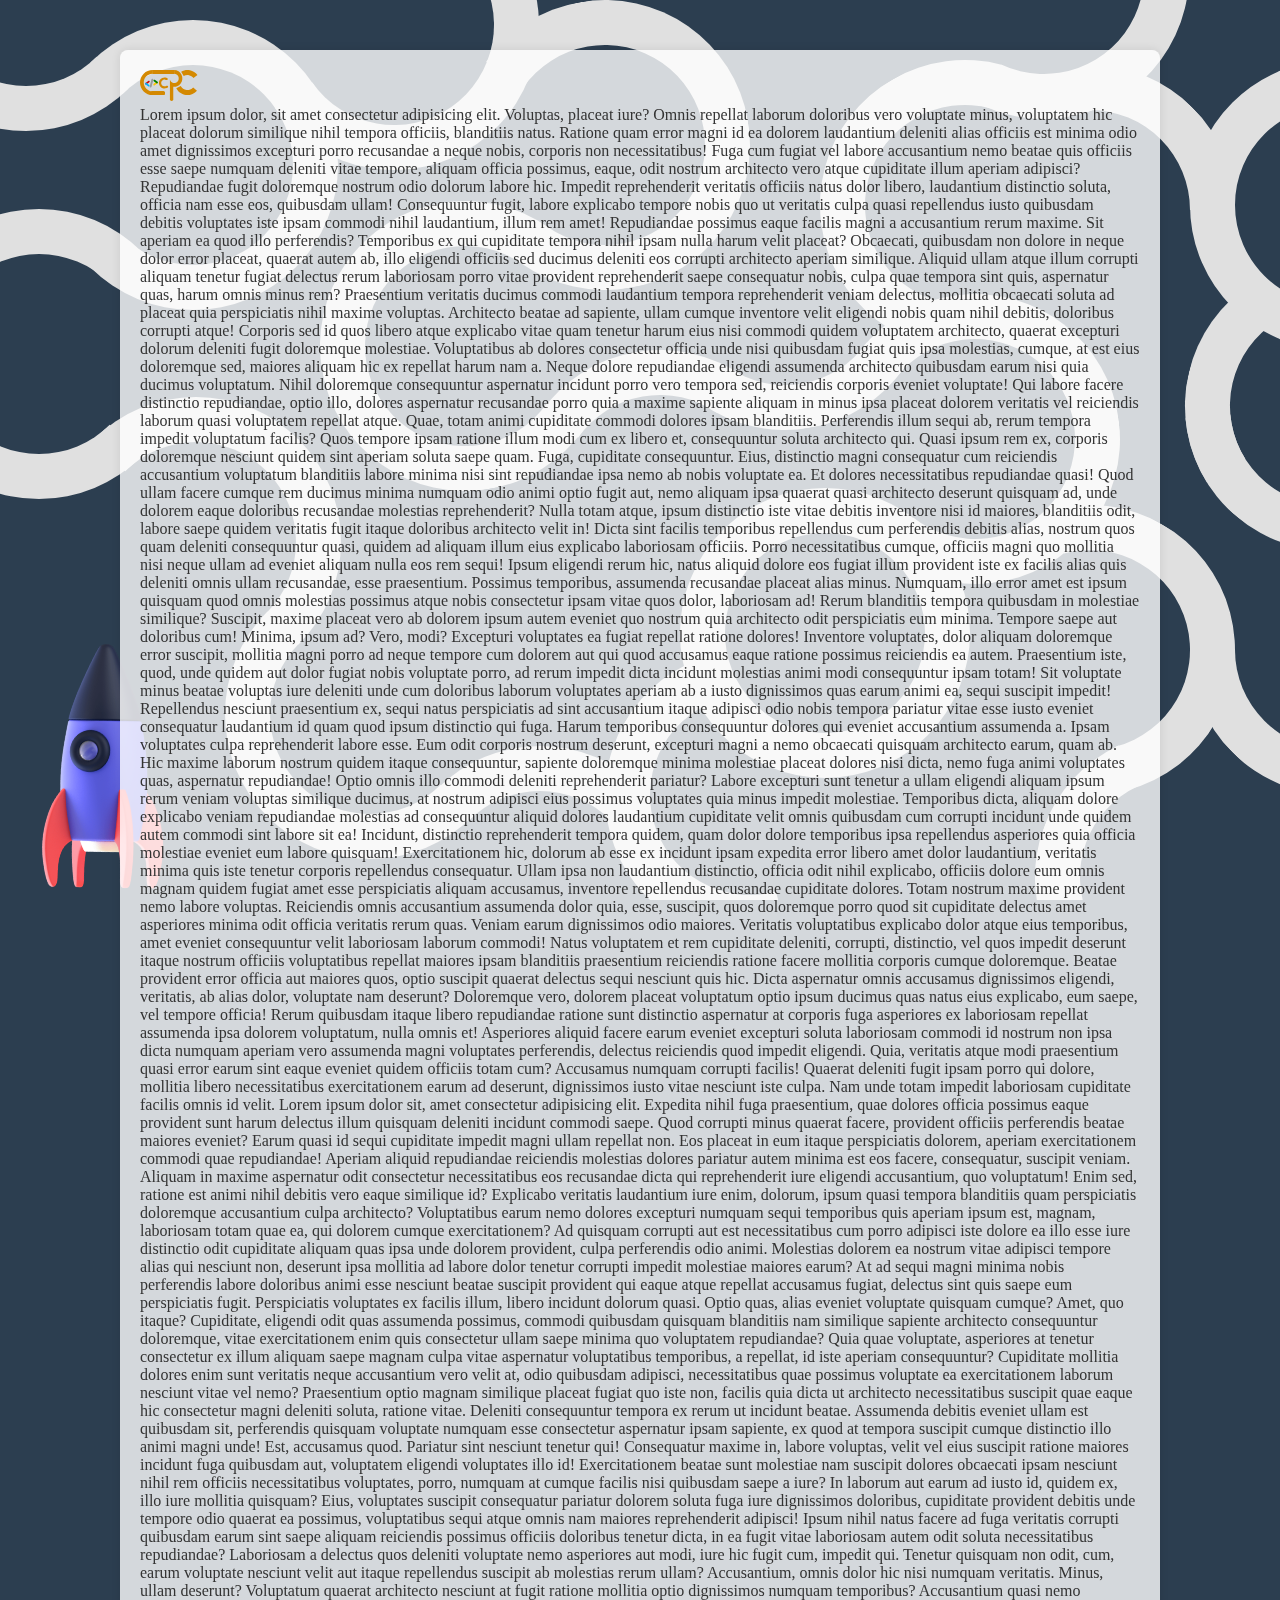
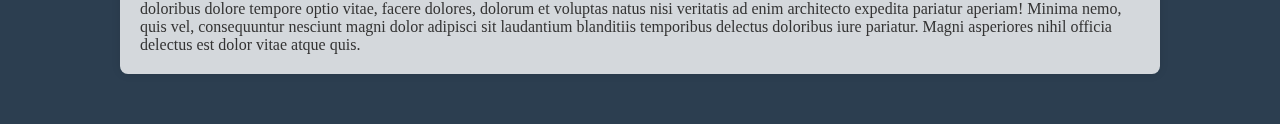
<file: index.html>
<!DOCTYPE html>
<html lang="en">
<head>
    <meta charset="UTF-8">
    <meta name="viewport" content="width=device-width, initial-scale=1.0">
    <title>Interconnected Partial Circles</title>
    <link rel="stylesheet" href="styles.css">
</head>
<body>
    <div class="circle-container">
        <div class="circle"></div>
        <div class="circle"></div>
        <div class="circle"></div>
        <div class="circle"></div>
        <div class="circle"></div>
        <div class="circle"></div>
        <div class="circle"></div>
        <div class="circle"></div>
        <div class="circle"></div>
        <div class="circle"></div>
        <div class="circle"></div>
        <div class="circle"></div>
        <div class="circle"></div>
        <div class="circle"></div>
        <div class="circle"></div>
        <div class="circle"></div>
        <div class="circle"></div>
        <div class="circle"></div>
        <div class="circle"></div>
        <div class="circle"></div>
        <div class="circle"></div>
        <div class="circle"></div>
    </div>
    <img src="img/rocket.png" id="rocket-img"alt="rocket" class="rocket">
    <div id='rocket'></div>
<div id='exhaust'></div>
<div id='sky'></div>

    <div class="content soc">
        <div class ="navbar "><!-- Fixed Navigation Bar all buttons on right side-->
            <div class="svg-container">
                <img src="navlogo.svg" alt="Logo" id="mySVG">
                <div id="output">
                    <span id="word"></span>
                </div>
            </div>
        </div>
        Lorem ipsum dolor, sit amet consectetur adipisicing elit. Voluptas, placeat iure? Omnis repellat laborum doloribus vero voluptate minus, voluptatem hic placeat dolorum similique nihil tempora officiis, blanditiis natus. Ratione quam error magni id ea dolorem laudantium deleniti alias officiis est minima odio amet dignissimos excepturi porro recusandae a neque nobis, corporis non necessitatibus! Fuga cum fugiat vel labore accusantium nemo beatae quis officiis esse saepe numquam deleniti vitae tempore, aliquam officia possimus, eaque, odit nostrum architecto vero atque cupiditate illum aperiam adipisci? Repudiandae fugit doloremque nostrum odio dolorum labore hic. Impedit reprehenderit veritatis officiis natus dolor libero, laudantium distinctio soluta, officia nam esse eos, quibusdam ullam! Consequuntur fugit, labore explicabo tempore nobis quo ut veritatis culpa quasi repellendus iusto quibusdam debitis voluptates iste ipsam commodi nihil laudantium, illum rem amet! Repudiandae possimus eaque facilis magni a accusantium rerum maxime. Sit aperiam ea quod illo perferendis? Temporibus ex qui cupiditate tempora nihil ipsam nulla harum velit placeat? Obcaecati, quibusdam non dolore in neque dolor error placeat, quaerat autem ab, illo eligendi officiis sed ducimus deleniti eos corrupti architecto aperiam similique. Aliquid ullam atque illum corrupti aliquam tenetur fugiat delectus rerum laboriosam porro vitae provident reprehenderit saepe consequatur nobis, culpa quae tempora sint quis, aspernatur quas, harum omnis minus rem? Praesentium veritatis ducimus commodi laudantium tempora reprehenderit veniam delectus, mollitia obcaecati soluta ad placeat quia perspiciatis nihil maxime voluptas. Architecto beatae ad sapiente, ullam cumque inventore velit eligendi nobis quam nihil debitis, doloribus corrupti atque! Corporis sed id quos libero atque explicabo vitae quam tenetur harum eius nisi commodi quidem voluptatem architecto, quaerat excepturi dolorum deleniti fugit doloremque molestiae. Voluptatibus ab dolores consectetur officia unde nisi quibusdam fugiat quis ipsa molestias, cumque, at est eius doloremque sed, maiores aliquam hic ex repellat harum nam a. Neque dolore repudiandae eligendi assumenda architecto quibusdam earum nisi quia ducimus voluptatum. Nihil doloremque consequuntur aspernatur incidunt porro vero tempora sed, reiciendis corporis eveniet voluptate! Qui labore facere distinctio repudiandae, optio illo, dolores aspernatur recusandae porro quia a maxime sapiente aliquam in minus ipsa placeat dolorem veritatis vel reiciendis laborum quasi voluptatem repellat atque. Quae, totam animi cupiditate commodi dolores ipsam blanditiis. Perferendis illum sequi ab, rerum tempora impedit voluptatum facilis? Quos tempore ipsam ratione illum modi cum ex libero et, consequuntur soluta architecto qui. Quasi ipsum rem ex, corporis doloremque nesciunt quidem sint aperiam soluta saepe quam. Fuga, cupiditate consequuntur. Eius, distinctio magni consequatur cum reiciendis accusantium voluptatum blanditiis labore minima nisi sint repudiandae ipsa nemo ab nobis voluptate ea. Et dolores necessitatibus repudiandae quasi! Quod ullam facere cumque rem ducimus minima numquam odio animi optio fugit aut, nemo aliquam ipsa quaerat quasi architecto deserunt quisquam ad, unde dolorem eaque doloribus recusandae molestias reprehenderit? Nulla totam atque, ipsum distinctio iste vitae debitis inventore nisi id maiores, blanditiis odit, labore saepe quidem veritatis fugit itaque doloribus architecto velit in! Dicta sint facilis temporibus repellendus cum perferendis debitis alias, nostrum quos quam deleniti consequuntur quasi, quidem ad aliquam illum eius explicabo laboriosam officiis. Porro necessitatibus cumque, officiis magni quo mollitia nisi neque ullam ad eveniet aliquam nulla eos rem sequi! Ipsum eligendi rerum hic, natus aliquid dolore eos fugiat illum provident iste ex facilis alias quis deleniti omnis ullam recusandae, esse praesentium. Possimus temporibus, assumenda recusandae placeat alias minus. Numquam, illo error amet est ipsum quisquam quod omnis molestias possimus atque nobis consectetur ipsam vitae quos dolor, laboriosam ad! Rerum blanditiis tempora quibusdam in molestiae similique? Suscipit, maxime placeat vero ab dolorem ipsum autem eveniet quo nostrum quia architecto odit perspiciatis eum minima. Tempore saepe aut doloribus cum! Minima, ipsum ad? Vero, modi? Excepturi voluptates ea fugiat repellat ratione dolores! Inventore voluptates, dolor aliquam doloremque error suscipit, mollitia magni porro ad neque tempore cum dolorem aut qui quod accusamus eaque ratione possimus reiciendis ea autem. Praesentium iste, quod, unde quidem aut dolor fugiat nobis voluptate porro, ad rerum impedit dicta incidunt molestias animi modi consequuntur ipsam totam! Sit voluptate minus beatae voluptas iure deleniti unde cum doloribus laborum voluptates aperiam ab a iusto dignissimos quas earum animi ea, sequi suscipit impedit! Repellendus nesciunt praesentium ex, sequi natus perspiciatis ad sint accusantium itaque adipisci odio nobis tempora pariatur vitae esse iusto eveniet consequatur laudantium id quam quod ipsum distinctio qui fuga. Harum temporibus consequuntur dolores qui eveniet accusantium assumenda a. Ipsam voluptates culpa reprehenderit labore esse. Eum odit corporis nostrum deserunt, excepturi magni a nemo obcaecati quisquam architecto earum, quam ab. Hic maxime laborum nostrum quidem itaque consequuntur, sapiente doloremque minima molestiae placeat dolores nisi dicta, nemo fuga animi voluptates quas, aspernatur repudiandae! Optio omnis illo commodi deleniti reprehenderit pariatur? Labore excepturi sunt tenetur a ullam eligendi aliquam ipsum rerum veniam voluptas similique ducimus, at nostrum adipisci eius possimus voluptates quia minus impedit molestiae. Temporibus dicta, aliquam dolore explicabo veniam repudiandae molestias ad consequuntur aliquid dolores laudantium cupiditate velit omnis quibusdam cum corrupti incidunt unde quidem autem commodi sint labore sit ea! Incidunt, distinctio reprehenderit tempora quidem, quam dolor dolore temporibus ipsa repellendus asperiores quia officia molestiae eveniet eum labore quisquam! Exercitationem hic, dolorum ab esse ex incidunt ipsam expedita error libero amet dolor laudantium, veritatis minima quis iste tenetur corporis repellendus consequatur. Ullam ipsa non laudantium distinctio, officia odit nihil explicabo, officiis dolore eum omnis magnam quidem fugiat amet esse perspiciatis aliquam accusamus, inventore repellendus recusandae cupiditate dolores. Totam nostrum maxime provident nemo labore voluptas. Reiciendis omnis accusantium assumenda dolor quia, esse, suscipit, quos doloremque porro quod sit cupiditate delectus amet asperiores minima odit officia veritatis rerum quas. Veniam earum dignissimos odio maiores. Veritatis voluptatibus explicabo dolor atque eius temporibus, amet eveniet consequuntur velit laboriosam laborum commodi! Natus voluptatem et rem cupiditate deleniti, corrupti, distinctio, vel quos impedit deserunt itaque nostrum officiis voluptatibus repellat maiores ipsam blanditiis praesentium reiciendis ratione facere mollitia corporis cumque doloremque. Beatae provident error officia aut maiores quos, optio suscipit quaerat delectus sequi nesciunt quis hic. Dicta aspernatur omnis accusamus dignissimos eligendi, veritatis, ab alias dolor, voluptate nam deserunt? Doloremque vero, dolorem placeat voluptatum optio ipsum ducimus quas natus eius explicabo, eum saepe, vel tempore officia! Rerum quibusdam itaque libero repudiandae ratione sunt distinctio aspernatur at corporis fuga asperiores ex laboriosam repellat assumenda ipsa dolorem voluptatum, nulla omnis et! Asperiores aliquid facere earum eveniet excepturi soluta laboriosam commodi id nostrum non ipsa dicta numquam aperiam vero assumenda magni voluptates perferendis, delectus reiciendis quod impedit eligendi. Quia, veritatis atque modi praesentium quasi error earum sint eaque eveniet quidem officiis totam cum? Accusamus numquam corrupti facilis! Quaerat deleniti fugit ipsam porro qui dolore, mollitia libero necessitatibus exercitationem earum ad deserunt, dignissimos iusto vitae nesciunt iste culpa. Nam unde totam impedit laboriosam cupiditate facilis omnis id velit.
        Lorem ipsum dolor sit, amet consectetur adipisicing elit. Expedita nihil fuga praesentium, quae dolores officia possimus eaque provident sunt harum delectus illum quisquam deleniti incidunt commodi saepe. Quod corrupti minus quaerat facere, provident officiis perferendis beatae maiores eveniet? Earum quasi id sequi cupiditate impedit magni ullam repellat non. Eos placeat in eum itaque perspiciatis dolorem, aperiam exercitationem commodi quae repudiandae! Aperiam aliquid repudiandae reiciendis molestias dolores pariatur autem minima est eos facere, consequatur, suscipit veniam. Aliquam in maxime aspernatur odit consectetur necessitatibus eos recusandae dicta qui reprehenderit iure eligendi accusantium, quo voluptatum! Enim sed, ratione est animi nihil debitis vero eaque similique id? Explicabo veritatis laudantium iure enim, dolorum, ipsum quasi tempora blanditiis quam perspiciatis doloremque accusantium culpa architecto? Voluptatibus earum nemo dolores excepturi numquam sequi temporibus quis aperiam ipsum est, magnam, laboriosam totam quae ea, qui dolorem cumque exercitationem? Ad quisquam corrupti aut est necessitatibus cum porro adipisci iste dolore ea illo esse iure distinctio odit cupiditate aliquam quas ipsa unde dolorem provident, culpa perferendis odio animi. Molestias dolorem ea nostrum vitae adipisci tempore alias qui nesciunt non, deserunt ipsa mollitia ad labore dolor tenetur corrupti impedit molestiae maiores earum? At ad sequi magni minima nobis perferendis labore doloribus animi esse nesciunt beatae suscipit provident qui eaque atque repellat accusamus fugiat, delectus sint quis saepe eum perspiciatis fugit. Perspiciatis voluptates ex facilis illum, libero incidunt dolorum quasi. Optio quas, alias eveniet voluptate quisquam cumque? Amet, quo itaque? Cupiditate, eligendi odit quas assumenda possimus, commodi quibusdam quisquam blanditiis nam similique sapiente architecto consequuntur doloremque, vitae exercitationem enim quis consectetur ullam saepe minima quo voluptatem repudiandae? Quia quae voluptate, asperiores at tenetur consectetur ex illum aliquam saepe magnam culpa vitae aspernatur voluptatibus temporibus, a repellat, id iste aperiam consequuntur? Cupiditate mollitia dolores enim sunt veritatis neque accusantium vero velit at, odio quibusdam adipisci, necessitatibus quae possimus voluptate ea exercitationem laborum nesciunt vitae vel nemo? Praesentium optio magnam similique placeat fugiat quo iste non, facilis quia dicta ut architecto necessitatibus suscipit quae eaque hic consectetur magni deleniti soluta, ratione vitae. Deleniti consequuntur tempora ex rerum ut incidunt beatae. Assumenda debitis eveniet ullam est quibusdam sit, perferendis quisquam voluptate numquam esse consectetur aspernatur ipsam sapiente, ex quod at tempora suscipit cumque distinctio illo animi magni unde! Est, accusamus quod. Pariatur sint nesciunt tenetur qui! Consequatur maxime in, labore voluptas, velit vel eius suscipit ratione maiores incidunt fuga quibusdam aut, voluptatem eligendi voluptates illo id! Exercitationem beatae sunt molestiae nam suscipit dolores obcaecati ipsam nesciunt nihil rem officiis necessitatibus voluptates, porro, numquam at cumque facilis nisi quibusdam saepe a iure? In laborum aut earum ad iusto id, quidem ex, illo iure mollitia quisquam? Eius, voluptates suscipit consequatur pariatur dolorem soluta fuga iure dignissimos doloribus, cupiditate provident debitis unde tempore odio quaerat ea possimus, voluptatibus sequi atque omnis nam maiores reprehenderit adipisci! Ipsum nihil natus facere ad fuga veritatis corrupti quibusdam earum sint saepe aliquam reiciendis possimus officiis doloribus tenetur dicta, in ea fugit vitae laboriosam autem odit soluta necessitatibus repudiandae? Laboriosam a delectus quos deleniti voluptate nemo asperiores aut modi, iure hic fugit cum, impedit qui. Tenetur quisquam non odit, cum, earum voluptate nesciunt velit aut itaque repellendus suscipit ab molestias rerum ullam? Accusantium, omnis dolor hic nisi numquam veritatis. Minus, ullam deserunt? Voluptatum quaerat architecto nesciunt at fugit ratione mollitia optio dignissimos numquam temporibus? Accusantium quasi nemo doloribus dolore tempore optio vitae, facere dolores, dolorum et voluptas natus nisi veritatis ad enim architecto expedita pariatur aperiam! Minima nemo, quis vel, consequuntur nesciunt magni dolor adipisci sit laudantium blanditiis temporibus delectus doloribus iure pariatur. Magni asperiores nihil officia delectus est dolor vitae atque quis.
    </div>
    <script src="script.js"></script>
</body>
</html>
</file>
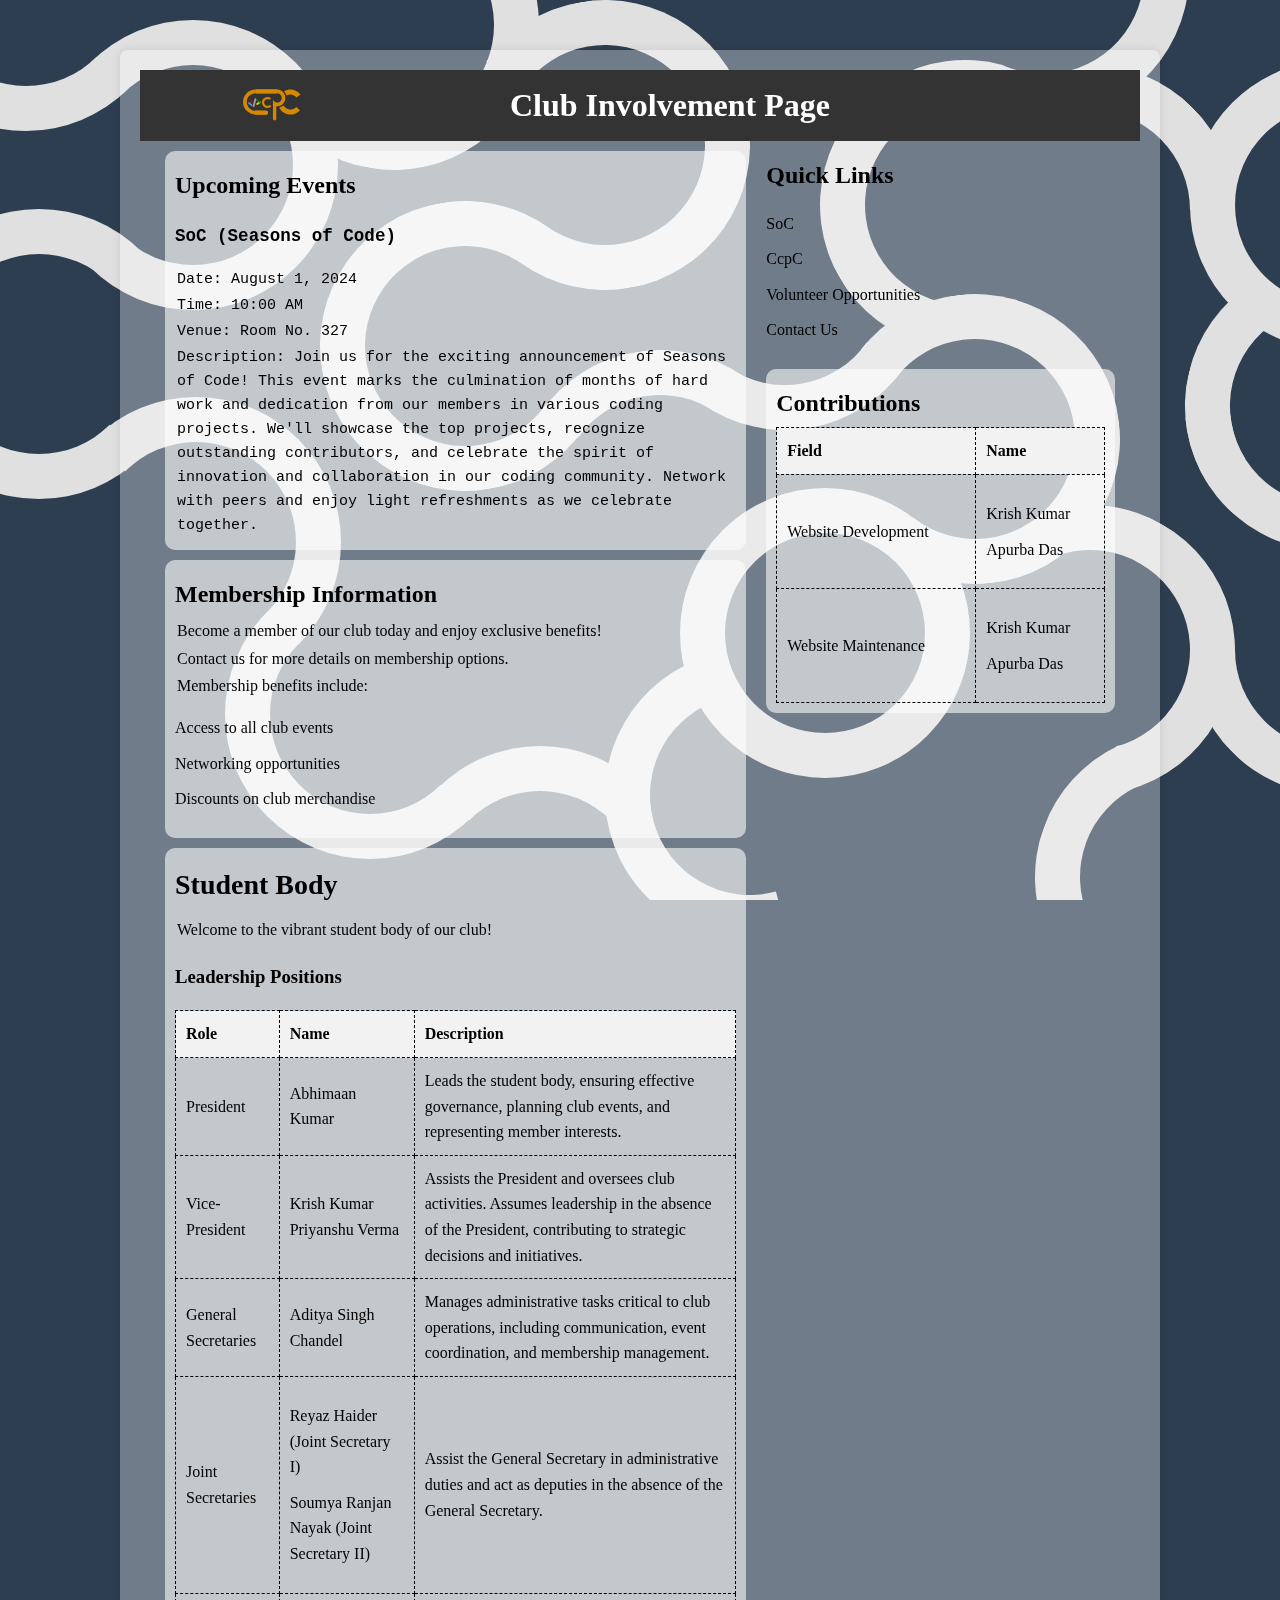
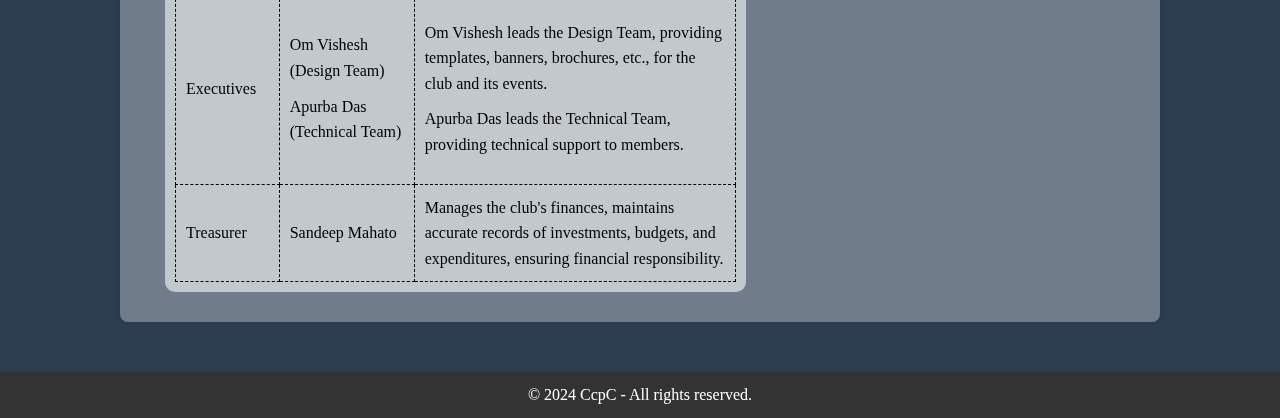
<file: invol.html>
<!DOCTYPE html>
<html lang="en">
<head>
    <meta charset="UTF-8">
    <meta name="viewport" content="width=device-width, initial-scale=1.0">
    <title>Club Involvement</title>
    <link rel="stylesheet" href="styles.css">
    <link rel="stylesheet" href="styles_invol.css">
</head>
<body>
    <div class="circle-container">
        <div class="circle"></div>
        <div class="circle"></div>
        <div class="circle"></div>
        <div class="circle"></div>
        <div class="circle"></div>
        <div class="circle"></div>
        <div class="circle"></div>
        <div class="circle"></div>
        <div class="circle"></div>
        <div class="circle"></div>
        <div class="circle"></div>
        <div class="circle"></div>
        <div class="circle"></div>
        <div class="circle"></div>
        <div class="circle"></div>
        <div class="circle"></div>
        <div class="circle"></div>
        <div class="circle"></div>
        <div class="circle"></div>
        <div class="circle"></div>
        <div class="circle"></div>
        <div class="circle"></div>
    </div>
    <div class="content">

    <header>
        <div class ="navbar "><!-- Fixed Navigation Bar all buttons on right side-->
            <div class="svg-container">
                <img src="navlogo.svg" alt="Logo" id="mySVG"> <h1>Club Involvement Page</h1>
                <div id="output">
                    <span id="word"></span>
                </div>
            </div>
        </div>
       
    </header>
    
    <div class="container">
        <div class="row">
            <!-- Two-thirds width section -->
            <section class="main-section">
                <div class="column">
                    <section class="events box">
                        <h2>Upcoming Events</h2>
                        <div class="event">
                            <h3>SoC (Seasons of Code)</h3>
                            <p>Date: August 1, 2024</p>
                            <p>Time: 10:00 AM</p>
                            <p>Venue: Room No. 327</p>
                            <p>Description: Join us for the exciting announcement of Seasons of Code! This event marks the culmination of months of hard work and dedication from our members in various coding projects. We'll showcase the top projects, recognize outstanding contributors, and celebrate the spirit of innovation and collaboration in our coding community. Network with peers and enjoy light refreshments as we celebrate together.</p>
                        </div>
                    </section>
                    <section class="membership box">
                        <h2>Membership Information</h2>
                        <p>Become a member of our club today and enjoy exclusive benefits!</p>
                        <p>Contact us for more details on membership options.</p>
                        <p>Membership benefits include:</p>
                        <ul>
                            <li>Access to all club events</li>
                            <li>Networking opportunities</li>
                            <li>Discounts on club merchandise</li>
                        </ul>
                    </section>
                        <section class="student-body box">
                            <h2>Student Body</h2>
                            <p>Welcome to the vibrant student body of our club!</p>
                        
                            <h3>Leadership Positions</h3>
                            <table>
                                <tr>
                                    <th>Role</th>
                                    <th>Name</th>
                                    <th>Description</th>
                                </tr>
                                <tr>
                                    <td>President</td>
                                    <td>Abhimaan Kumar</td>
                                    <td>Leads the student body, ensuring effective governance, planning club events, and representing member interests.</td>
                                </tr>
                                <tr>
                                    <td>Vice-President</td>
                                    <td>Krish Kumar<br>Priyanshu Verma</td>
                                    <td>Assists the President and oversees club activities. Assumes leadership in the absence of the President, contributing to strategic decisions and initiatives.</td>
                                </tr>
                                <tr>
                                    <td>General Secretaries</td>
                                    <td>Aditya Singh Chandel</td>
                                    <td>Manages administrative tasks critical to club operations, including communication, event coordination, and membership management.</td>
                                </tr>
                                <tr>
                                    <td>Joint Secretaries</td>
                                    <td>
                                        <ul>
                                            <li>Reyaz Haider (Joint Secretary I)</li>
                                            <li>Soumya Ranjan Nayak (Joint Secretary II)</li>
                                        </ul>
                                    </td>
                                    <td>Assist the General Secretary in administrative duties and act as deputies in the absence of the General Secretary.</td>
                                </tr>
                                <tr>
                                    <td>Executives</td>
                                    <td>
                                        <ul>
                                            <li>Om Vishesh (Design Team)</li>
                                            <li>Apurba Das (Technical Team)</li>
                                        </ul>
                                    </td>
                                    <td>
                                        <ul>
                                            <li>Om Vishesh leads the Design Team, providing templates, banners, brochures, etc., for the club and its events.</li>
                                            <li>Apurba Das leads the Technical Team, providing technical support to members.</li>
                                        </ul>
                                    </td>
                                </tr>
                                <tr>
                                    <td>Treasurer</td>
                                    <td>Sandeep Mahato</td>
                                    <td>Manages the club's finances, maintains accurate records of investments, budgets, and expenditures, ensuring financial responsibility.</td>
                                </tr>
                            </table>
                    </section>
                </div>
            </section>
    
            <!-- One-third width section -->
            <section class="side-section">
                <div class="column">
                    <section class="quick-links">
                        <h2>Quick Links</h2>
                        <ul>
                            <li><a href="index.html">SoC</a></li>
                            <li><a href="https://ccpc-cuj.web.app">CcpC</a></li>
                            <li><a href="#volunteer">Volunteer Opportunities</a></li>
                            <li><a href="#contact">Contact Us</a></li>
                        </ul>
                    </section>
                    <section class="contribution box">
                        <h2> Contributions</h2>
                        <table>
                            <tr>
                                <th>Field</th>
                                <th>Name</th>
                            </tr>
                            <tr>
                            <td>Website Development</td>
                            <td>
                                <ul>
                                    <li>Krish Kumar</li>
                                    <li>Apurba Das</li>
                                </ul>
                            </td>
                            </tr>
                            <tr>
                            <td>Website Maintenance</td>
                            <td>
                                <ul>
                                    <li>Krish Kumar</li>
                                    <li>Apurba Das</li>
                                </ul>
                            </td>
                            </tr>
                            <!-- <tr>
                                <td>Website Maintenance</td>
                                <td>
                                    <ul>
                                        <li>Krish Kumar</li>
                                        <li>Apurba Das</li>
                                    </ul>
                                </td>
                                </tr> -->
                        </table>
                    </section>
                    <section class="embedded-tags">
                        <h2></h2>
                        <div class="embedded-content">
                        <blockquote class="instagram-media"  data-instgrm-permalink="https://www.instagram.com/ccpc_cuj/" data-instgrm-version="13"></blockquote>
                        <script async src="https://www.instagram.com/embed.js"></script>
                        </div>
                    </section>
                </div>
            </section>
        </div>
    </div>
</div>
    <footer>
        <p>&copy; 2024 CcpC - All rights reserved.</p>
    </footer>

    <script src="script.js"></script>
</body>
</html>
</file>
<file: styles.css>
/* Basic styling */

body {
    margin: 0;
    background-color: #2c3e50;
}

.circle-container {
    position: fixed;
    width: 100vw;
    height: 100vh;
    top: 0;
    left: 0;
    overflow: hidden;
    z-index: -1;
}

.circle {
    position: absolute;
    width: 200px;
    height: 200px;
    border-radius: 50%;
    border: 45px solid transparent;
}

.circle:nth-child(1) { left: -119px; top: -159px; border-bottom-color: #e0e0e0; }
.circle:nth-child(2) { left: 48px; top: 20px; border-bottom-color: #e0e0e0; border-top-color: #e0e0e0; border-right-color: #e0e0e0; }
.circle:nth-child(3) { left: -106px; top: 209px; border-bottom-color: #e0e0e0; border-top-color: #e0e0e0; border-right-color: #e0e0e0; transform: rotate(180deg); }
.circle:nth-child(4) { left: 249px; top: -120px; border-bottom-color: #e0e0e0; border-top-color: #e0e0e0; border-right-color: #e0e0e0; transform: rotate(10deg); }
.circle:nth-child(5) { left: 50.5px; top: 396.5px; border-right-color: #e0e0e0; border-top-color: #e0e0e0; }
.circle:nth-child(6) { left: 225px; top: 569px; border-right-color: #e0e0e0; border-top-color: #e0e0e0; transform: rotate(180deg); }
.circle:nth-child(7) { left: 460px; top: 0; border-right-color: #e0e0e0; border-top-color: #e0e0e0; border-bottom-color: #e0e0e0; transform: rotate(-10deg); }
.circle:nth-child(8) { left: 320px; top: 201px; border-right-color: #e0e0e0; border-top-color: #e0e0e0; border-left-color: #e0e0e0; transform: rotate(260deg); }
.circle:nth-child(9) { left: 514.5px; top: 350px; border-top-color: #e0e0e0; transform: rotate(-10deg); }
.circle:nth-child(10) { left: 605px; top: 650px; border-top-color: #e0e0e0; border-left-color: #e0e0e0; transform: rotate(-60deg); }
.circle:nth-child(11) { left: 395px; top: 745.5px; border-top-color: #e0e0e0; }
.circle:nth-child(12) { left: 640px; top: 140px; border-right-color: #e0e0e0; transform: rotate(80deg); }
.circle:nth-child(13) { left: 830px; top: 294.3px; border-right-color: #e0e0e0; border-top-color: #e0e0e0; border-bottom-color: #e0e0e0; transform: rotate(-7deg); }
.circle:nth-child(14) { left: 680px; top: 488px; border-color: #e0e0e0; }
.circle:nth-child(15) { left: 899px; top: -171px; border-right-color: #e0e0e0; border-top-color: #e0e0e0; border-bottom-color: #e0e0e0; transform: rotate(-20deg); }
.circle:nth-child(16) { border-color: rgba(255, 255, 255, 0); left: 820px; top: 60px; border-left-color: #e0e0e0; border-top-color: #e0e0e0; transform: rotate(-30deg); }
.circle:nth-child(17) { left: 945px; top: 505px; border-right-color: #e0e0e0; border-top-color: #e0e0e0; transform: rotate(30deg); }
.circle:nth-child(18) { left: 945px; top: 65px; border-top-color: #e0e0e0; transform: rotate(45deg); }
.circle:nth-child(19) { left: 1190px; top: 60px; border-color: #e0e0e0; transform: rotate(-45deg); }
.circle:nth-child(20) { left: 1190px; top: 260px; transform: rotate(3deg); }
.circle:nth-child(20)::before, .circle:nth-child(20)::after {
    content: '';
    position: absolute;
    width: 100%;
    height: 100%;
    border-radius: 50%;
    border: 45px solid transparent;
    top: -44.5px;
    left: -50px;
}
.circle:nth-child(20)::before { transform: rotate(-143deg); border-top-color: #e0e0e0; }
.circle:nth-child(20)::after { transform: rotate(-80deg); border-top-color: #e0e0e0; }
.circle:nth-child(21) { left: 1190px; top: 505px; border-top-color: #e0e0e0; border-bottom-color: #e0e0e0; border-right-color: #e0e0e0; transform: rotate(45deg); }
.circle:nth-child(22) { left: 1035px; top: 732px; border-bottom-color: #e0e0e0; border-left-color: #e0e0e0; transform: rotate(20deg); }

.content {
    position: relative;
    z-index: 1;
    padding: 20px;
    color: #333;
    background: rgba(255, 255, 255, 0.8);
    max-width: 1000px;
    margin: 50px auto;
    border-radius: 8px;
    box-shadow: 0 0 10px rgba(0, 0, 0, 0.1);
}
#rocket-img {
    bottom: 0;
    left: 0;
    height: auto;
    max-width: 200px;
    position: fixed;
    transform: rotate(-39deg);
    transition: bottom 0.5s, left 0.5s, transform 0.5s;
}
</file>
<file: styles_invol.css>
.soc{
    font-family: monospace;
    font-size: 20px;
}
body {
    font-family: 'Times New Roman', Times, serif;
    line-height: 1.6;
    margin: 0;
    padding: 0;

}
.content {
    position: relative;
    z-index: 1;
    padding: 20px;
    color: #000000;
    background: rgba(255, 255, 255, 0.324)!important;
}
header, footer {
    background-color: #333;
    color: #fff;
    text-align: center;
    padding: 10px 0;
    
}
.svg-container{
    display:flex;
    justify-content: space-around;
}

header h1, footer p {
    margin: 0;
}

.container {
    width: 95%;
    margin: 10px auto;
}

.row {
    display: flex;
    justify-content: center;
    gap: 20px;
}

.column {
    flex: 1;
    display: flex;
    flex-direction: column;
    gap: 10px;
}

.main-section {
    flex: 2; /* Two-thirds width */
}

.side-section {
    flex: 1.2; /* One-third width */
}

.section {
    background-color: #fff;
    padding: 20px;
    border-radius: 5px;
    box-shadow: 0 2px 5px rgba(0, 0, 0, 0.1);
    overflow-y: auto; /* Enable vertical scrollbar */
    max-height: 400px; /* Limit height of each column */
}
h2{
    margin-top: 5px;
    margin-bottom: 5px;
}
ul {
    list-style-type: none;
    padding: 0;
}

ul li {
    margin-bottom: 10px;
}
p{
    margin:2px;
}
a {
    color: #000000;
    text-decoration: none;
}

a:hover {
    text-decoration: underline;
}
.embedded-tags {
overflow-y: auto;
max-height: 800px; /* Adjust max height as needed */
}
.embedded-content {
    max-height: 600px; /* Adjust max height as needed */
    height: 420px;
}

iframe {
    width: 100%;
    height: 100%;
    border: none;
    background-color: #3e2c2c ;
}

.student-body h2 {
    font-size: 28px;
    margin-bottom: 10px;


}
.box{
    background-color: #ffffff94;
    padding: 10px;
    border-radius:10px ;
}
.event{
    font-family: monospace;
    font-size: 15px;
}
table {
    width: 100%;
    border-collapse: collapse;
}
th, td {
    border: 0.5px dashed #000;
    padding: 10px;
    text-align: left;
}
th {
    background-color: #f2f2f2;
}
</file>
